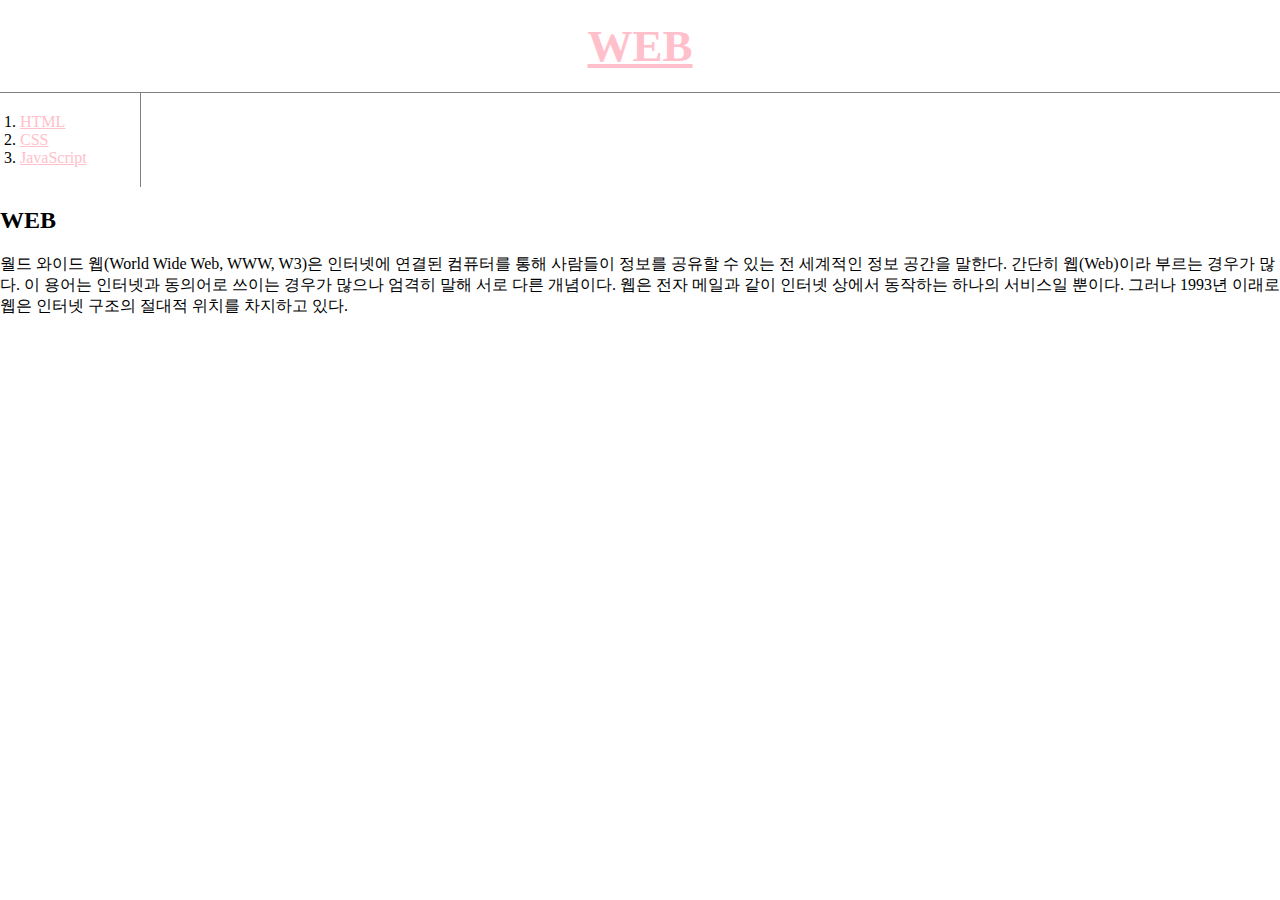
<file: index.html>
<!DOCTYPE html>
<html>
<head>
    <title>WEB -WELCOME</title>
    <meta charset="utf-8">
    <!--CSS를 나타내는 태그?-->
    <link rel="stylesheet" href="style.css">
</head>
<body>
    <h1><a href="index.html">WEB</a></h1>
    <ol>
        <li><a href="1.html">HTML</a></li>
        <li><a href="2.html">CSS</a></li>
        <li><a href="3.html">JavaScript</a></li>
    </ol>
    <!--
    <h1><a href="index.html">WEB</a></h1>
    <ol>
        <li><a href="1.html"><font color = "red">HTML</font></a></li>
        <li><a href="2.html"><font color = "red">CSS</font></a></li>
        <li><a href="3.html"><font color = "red">JavaScript</font></a></li>
    </ol>
    -->
    <h2>WEB</h2>
   
    <p style="margin-top: 15px">월드 와이드 웹(World Wide Web, WWW, W3)은 인터넷에 연결된 컴퓨터를 통해 사람들이 정보를 공유할 수 있는 전 세계적인 정보 공간을 말한다. 간단히 웹(Web)이라 부르는 경우가 많다. 이 용어는 인터넷과 동의어로 쓰이는 경우가 많으나 엄격히 말해 서로 다른 개념이다. 웹은 전자 메일과 같이 인터넷 상에서 동작하는 하나의 서비스일 뿐이다. 그러나 1993년 이래로 웹은 인터넷 구조의 절대적 위치를 차지하고 있다.</p>

</body>
</html>
</file>
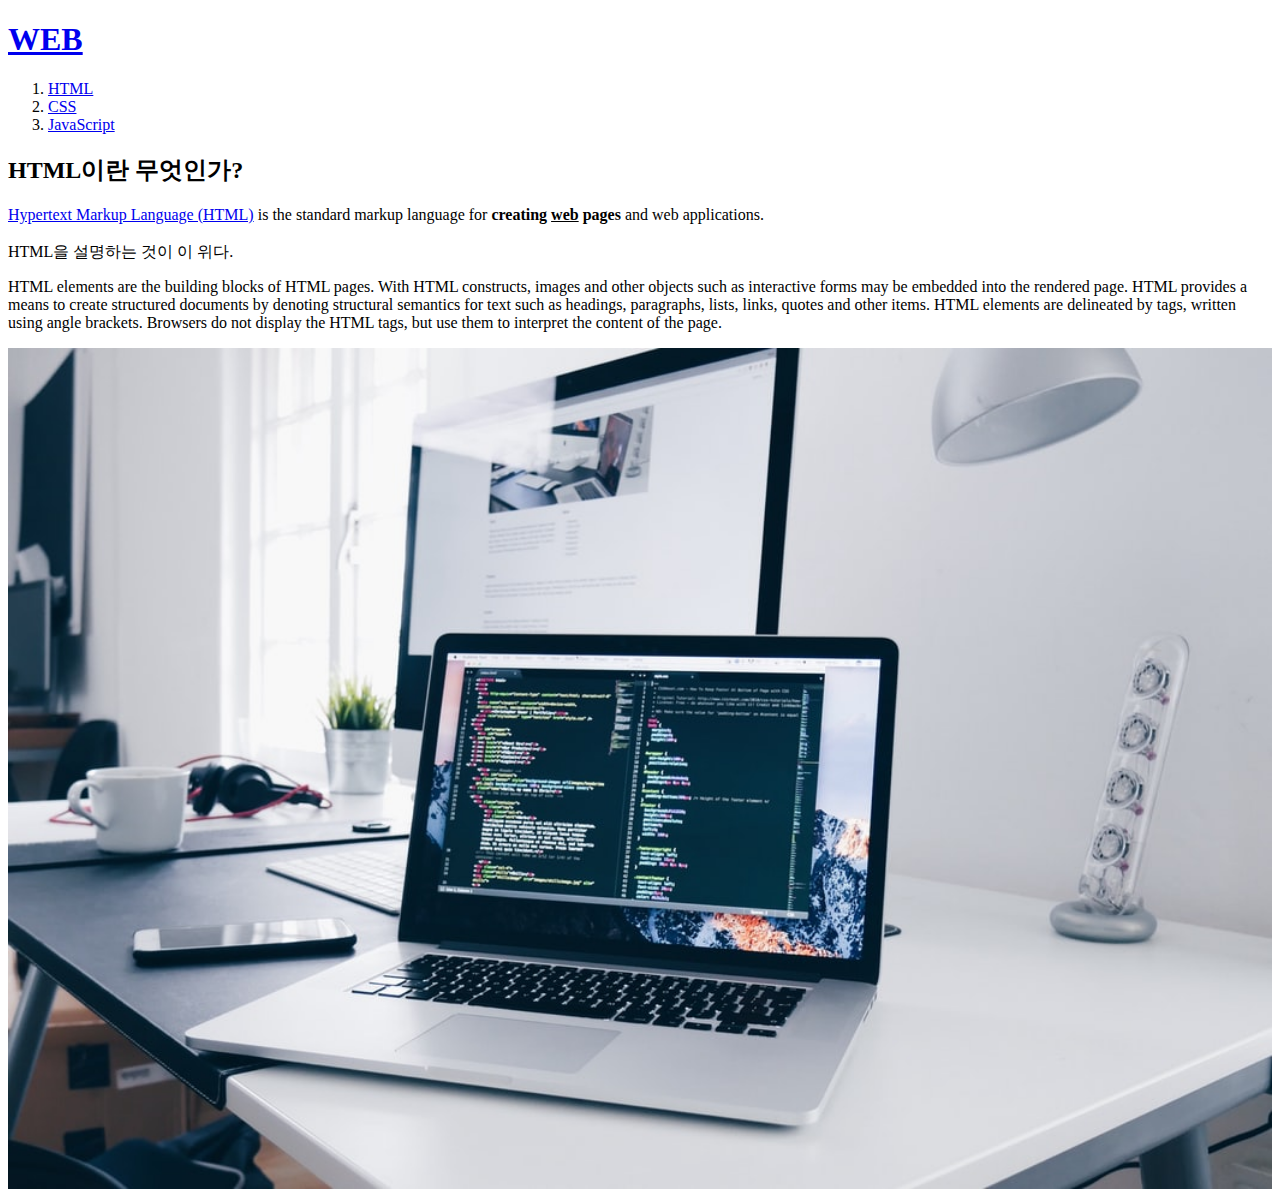
<file: 1(2).html>
<!DOCTYPE html>
<html>
<head>
    <title>WEB1 -HTML</title>
    <meta charset="utf-8">

    <!-- Globa site tag (gtag.js) - Google Analytics -->
    <script async src="https://www.googletagmanager.com/gtag/js?id=G-CYMDNBYY4X"></script>
    <script>
    window.dataLayer = window.dataLayer || [];
    function gtag(){dataLayer.push(arguments);}
    gtag('js', new Date());

    gtag('config', 'G-CYMDNBYY4X');
    </script>
</head>
<body>
    <h1><a href="index.html">WEB</a></h1>
    <ol>
        <li><a href="1.html">HTML</a></li>
        <li><a href="2.html">CSS</a></li>
        <li><a href="3.html">JavaScript</a></li>
    </ol>

    <h2>HTML이란 무엇인가?</h2>
    <a href="https://www.w3.org/TR/html51/"target="_blank" title="html5 specification">Hypertext Markup Language (HTML)</a> is the standard markup
    language for <strong>creating <u>web</u> pages</strong> and web applications.
    <br><br>HTML을 설명하는 것이 이 위다.
    <p style="margin-top: 15px">HTML elements are the building blocks of HTML pages. With HTML constructs,
    images and other objects such as interactive forms may be embedded into the rendered page. HTML provides a means to create structured documents by 
    denoting structural semantics for text such as headings, paragraphs, lists, links, quotes and other items. HTML elements are delineated by tags, written using angle brackets. 
    Browsers do not display the HTML tags, but use them to interpret the content of the page.</p>

    <img src = "coding.jpg" width="100%">
</body>
</html>
</file>
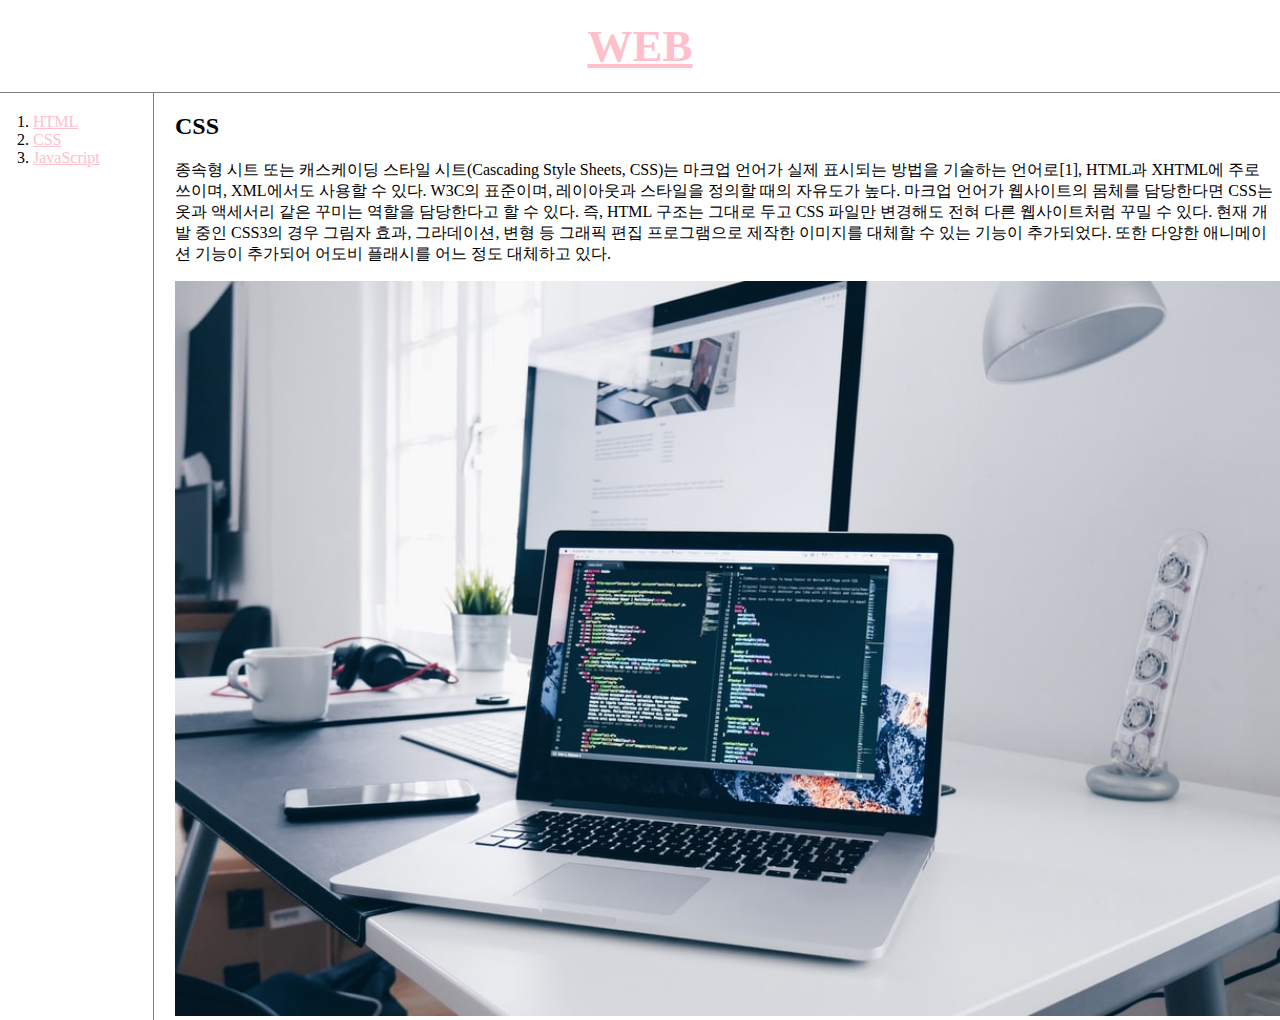
<file: 2.html>
<!DOCTYPE html>
<html>
<head>
    <title>WEB1 -CSS</title>
    <meta charset="utf-8">
    <!-- Globa site tag (gtag.js) - Google Analytics -->
    <link rel="stylesheet" href="style.css">
    <script async src="https://www.googletagmanager.com/gtag/js?id=G-CYMDNBYY4X"></script>
    <script>
    window.dataLayer = window.dataLayer || [];
    function gtag(){dataLayer.push(arguments);}
    gtag('js', new Date());

    gtag('config', 'G-CYMDNBYY4X');
    </script>

</head>
<body>
    <h1><a href="index.html" >WEB</a></h1>
    <div id="grid">

        <ol>
            <li><a href="1.html" >HTML</a></li>
            <li><a href="2.html" >CSS</a></li>
            <li><a href="3.html" >JavaScript</a></li>
        </ol>
        <div id="article">
            <h2>CSS</h2>
            <p style="margin-top: 15px">종속형 시트 또는 캐스케이딩 스타일 시트(Cascading Style Sheets, CSS)는 마크업 언어가 실제 표시되는 방법을 기술하는 언어로[1], HTML과 XHTML에 주로 쓰이며, XML에서도 사용할 수 있다. W3C의 표준이며, 레이아웃과 스타일을 정의할 때의 자유도가 높다.

                    마크업 언어가 웹사이트의 몸체를 담당한다면 CSS는 옷과 액세서리 같은 꾸미는 역할을 담당한다고 할 수 있다. 즉, HTML 구조는 그대로 두고 CSS 파일만 변경해도 전혀 다른 웹사이트처럼 꾸밀 수 있다.
                    
                    현재 개발 중인 CSS3의 경우 그림자 효과, 그라데이션, 변형 등 그래픽 편집 프로그램으로 제작한 이미지를 대체할 수 있는 기능이 추가되었다. 또한 다양한 애니메이션 기능이 추가되어 어도비 플래시를 어느 정도 대체하고 있다.
                
            </p>

            <img src = "coding.jpg" width="100%">   

        </div>


    </div>
</body>
</html>
</file>
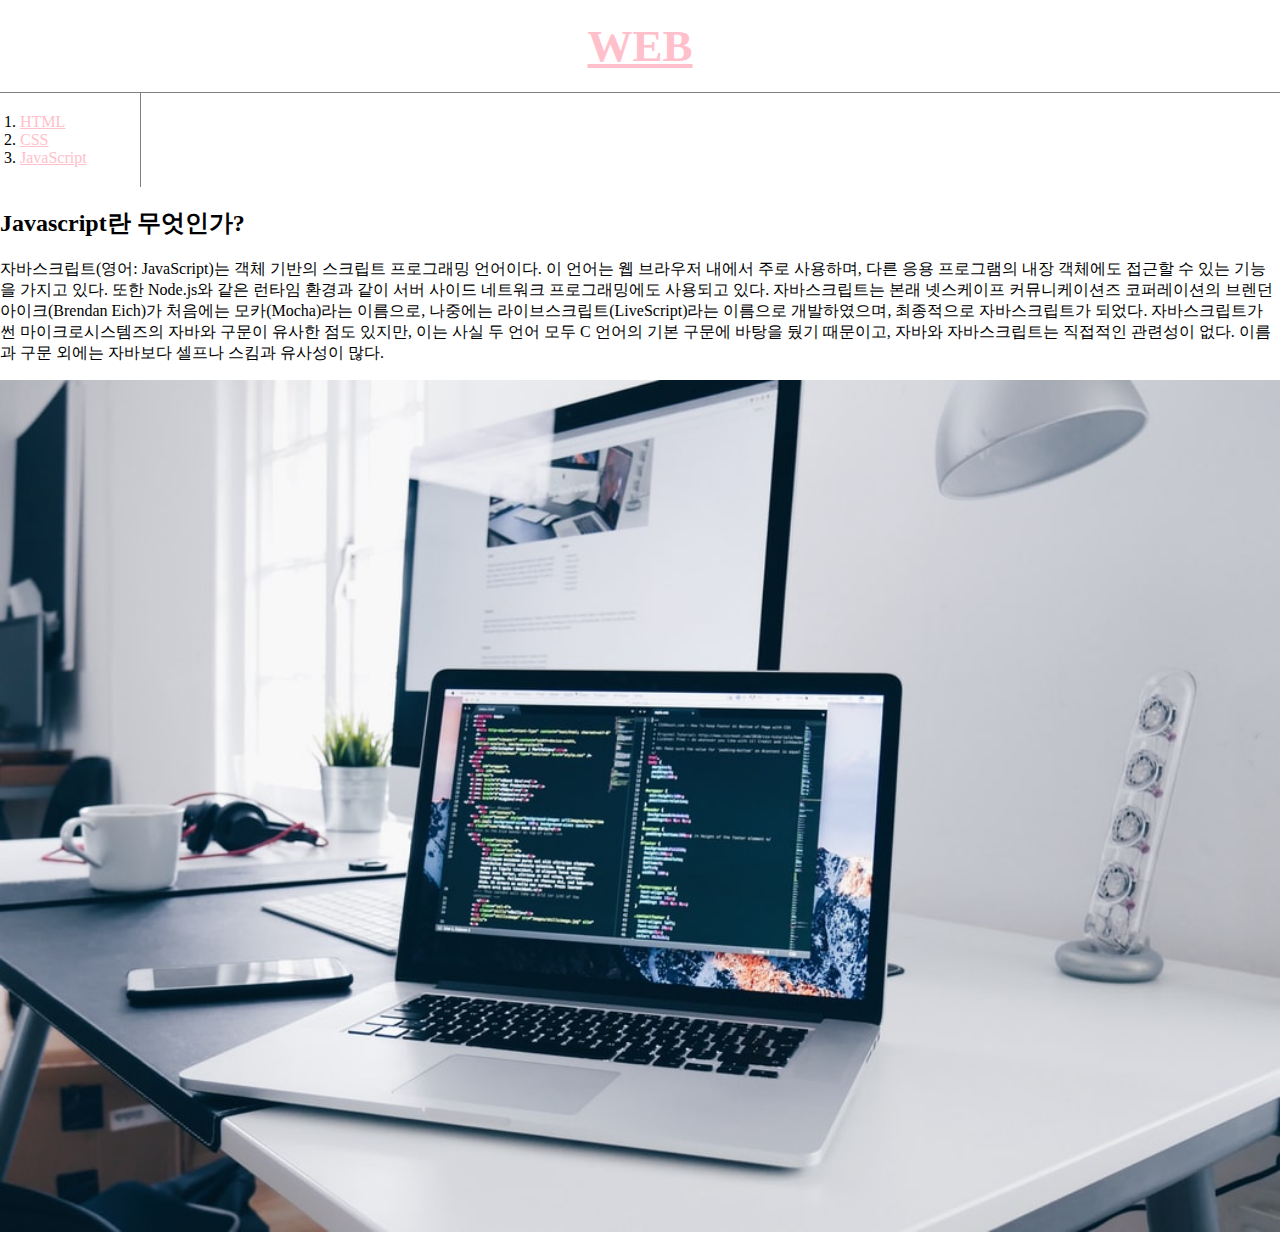
<file: 3.html>
<!DOCTYPE html>
<html>
<head>
    <title>WEB3-Javascript</title>
    <meta charset="utf-8">
    <link rel="stylesheet" href="style.css">
    <!-- Globa site tag (gtag.js) - Google Analytics -->
    <script async src="https://www.googletagmanager.com/gtag/js?id=G-CYMDNBYY4X"></script>
    <script>
    window.dataLayer = window.dataLayer || [];
    function gtag(){dataLayer.push(arguments);}
    gtag('js', new Date());

    gtag('config', 'G-CYMDNBYY4X');
    </script>
</head>
<body>
    <h1><a href="index.html">WEB</a></h1>
    <ol>
        <li><a href="1.html">HTML</a></li>
        <li><a href="2.html">CSS</a></li>
        <li><a href="3.html">JavaScript</a></li>
    </ol>

    <h2>Javascript란 무엇인가?</h2>
    <p style="margin-top: 15px">자바스크립트(영어: JavaScript)는 객체 기반의 스크립트 프로그래밍 언어이다. 이 언어는 웹 브라우저 내에서 주로 사용하며, 다른 응용 프로그램의 내장 객체에도 접근할 수 있는 기능을 가지고 있다. 또한 Node.js와 같은 런타임 환경과 같이 서버 사이드 네트워크 프로그래밍에도 사용되고 있다. 자바스크립트는 본래 넷스케이프 커뮤니케이션즈 코퍼레이션의 브렌던 아이크(Brendan Eich)가 처음에는 모카(Mocha)라는 이름으로, 나중에는 라이브스크립트(LiveScript)라는 이름으로 개발하였으며, 최종적으로 자바스크립트가 되었다. 자바스크립트가 썬 마이크로시스템즈의 자바와 구문이 유사한 점도 있지만, 이는 사실 두 언어 모두 C 언어의 기본 구문에 바탕을 뒀기 때문이고, 자바와 자바스크립트는 직접적인 관련성이 없다. 이름과 구문 외에는 자바보다 셀프나 스킴과 유사성이 많다.</p>

    <img src = "coding.jpg" width="100%">
</body>
</html>
</file>
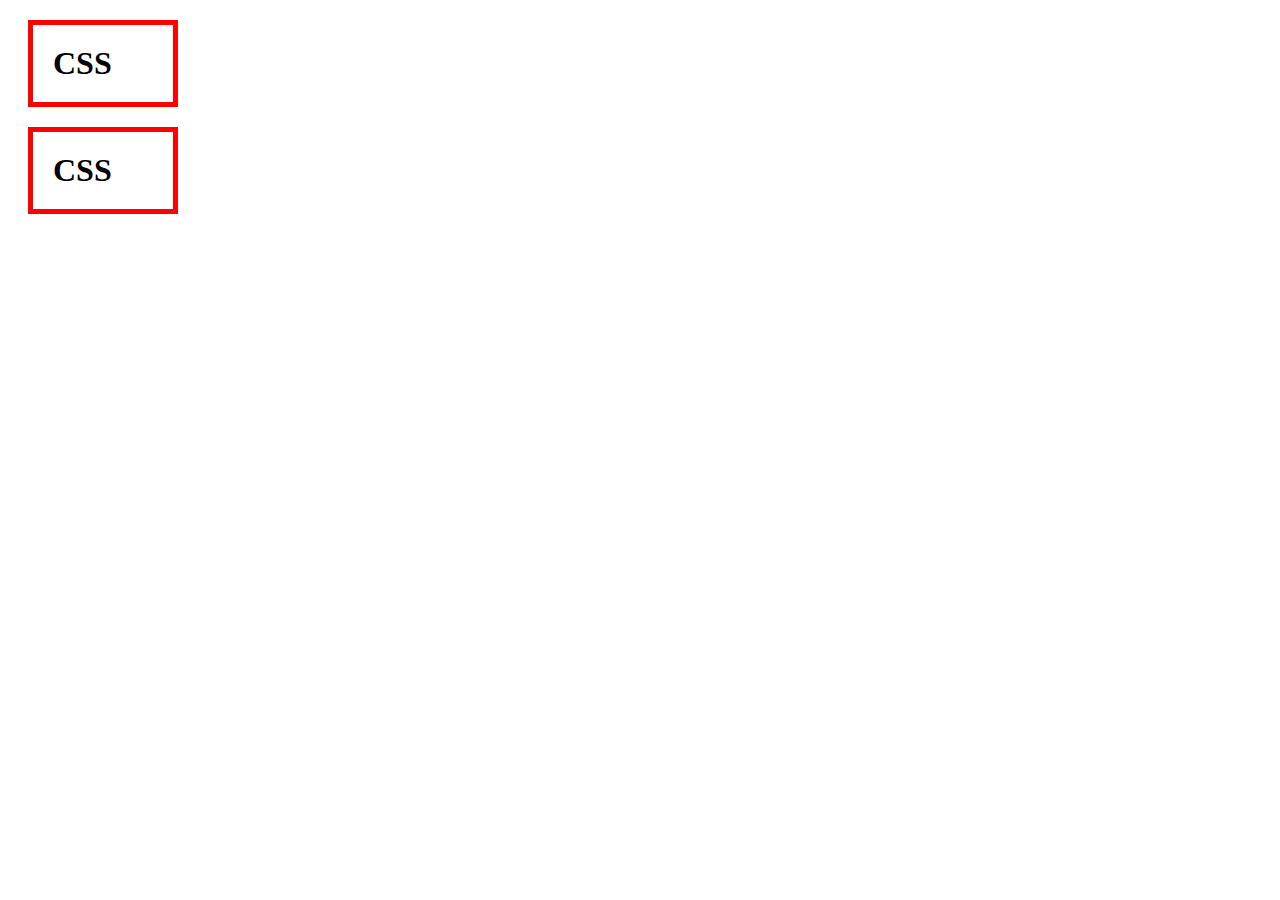
<file: box.html>
<!DOCTYPE html>
<html>
    <head>
        <meta charset="utf-8">
        <title></title> 
        <style>
            /*
            block,inline level element
            */
         h1{
            border:5px red solid;
            padding:20px;
            margin:20px;
            display:block;
            width:100px;
            
         }
         
         </style> 
    </head>
     
    <body>            
    <h1>CSS</h1>
    <h1>CSS</h1> 

    </body>


</html>
</file>
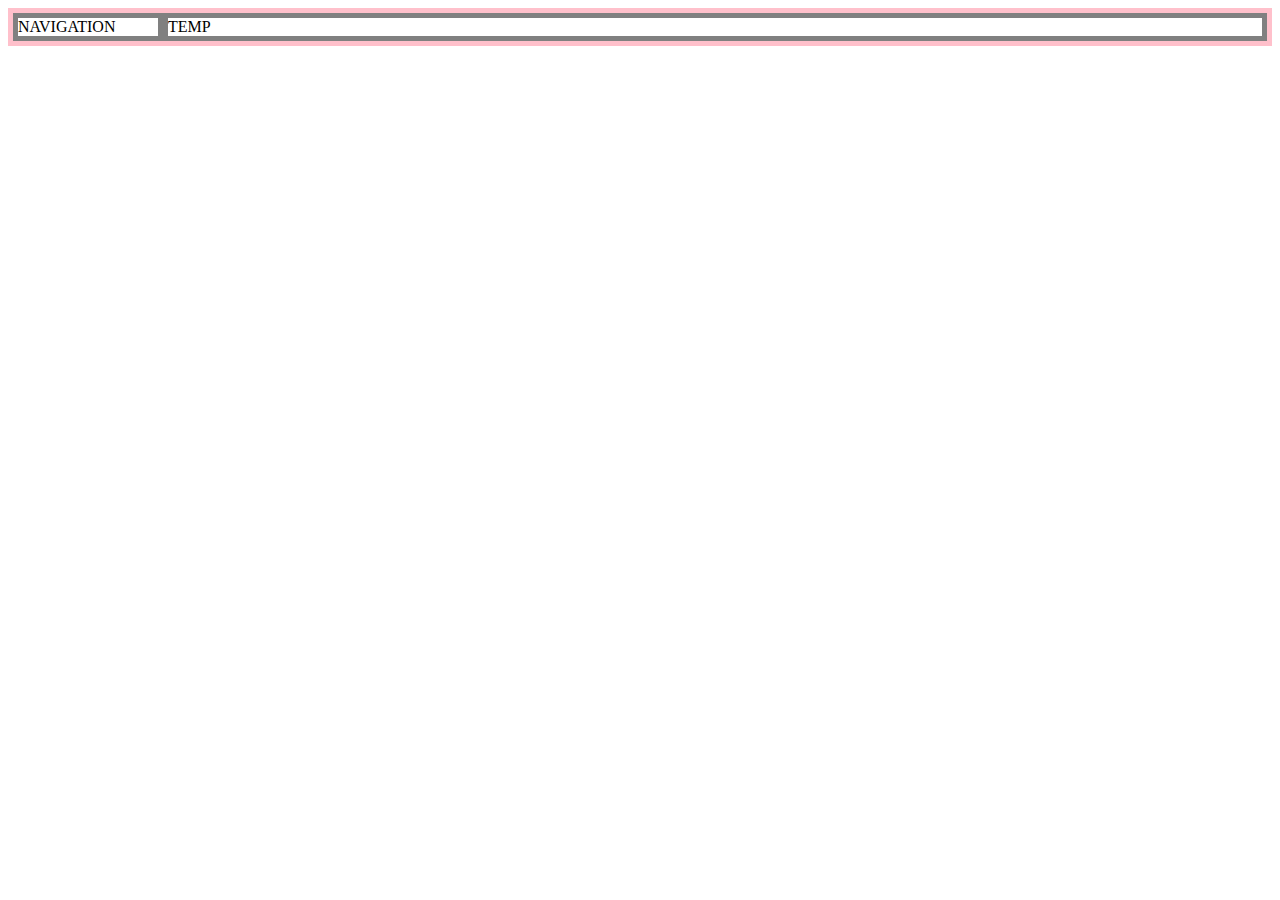
<file: grid.html>
<!DOCTYPE html>
<html>
 <head>
     <meta charset="utf8"> 
     <title></title>
     <style>
         #grid{
             border:5px solid pink;
             display:grid;
             grid-template-columns: 150px 1fr;
         }
     div{
         border:5px solid gray;
     }

     </style>
 </head>
 <body>
    <div id="grid">
            <div>NAVIGATION</div> 
            <div>TEMP</div>
    
    </div>


 </body>
</html>
</file>
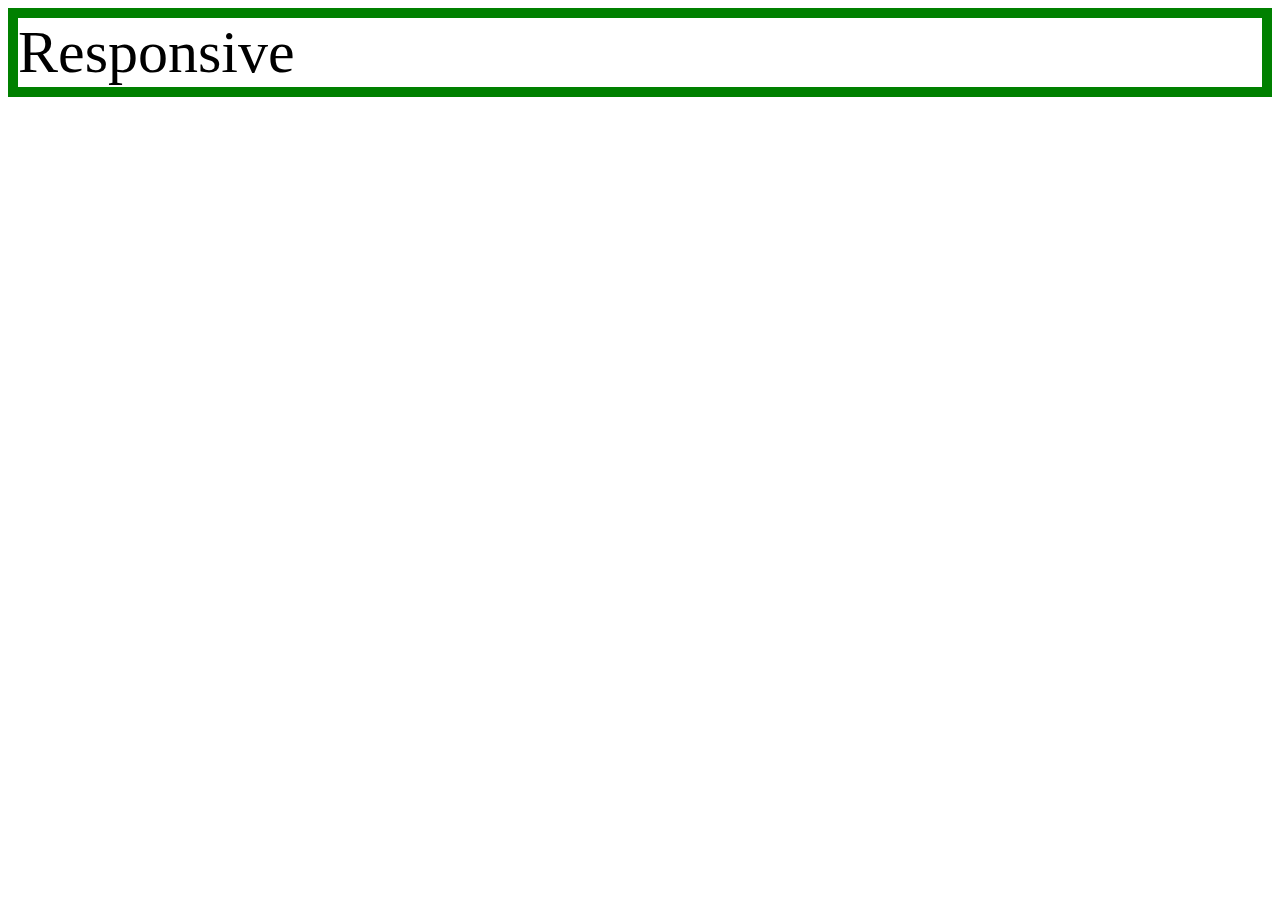
<file: mediaquery.html>
<!DOCTYPE html>
<html>
    <head>


    <meta charset="utf8">
    <title></title>
    <style>
        div{
            border:10px solid green;
            font-size: 60px;
        }
        
        @media(max-width:800px){
            div{

                display:none;

            }

        }
    
    </style>

    </head>
    <body>

        <div>
            Responsive
        </div>



    </body>





</html>
</file>
<file: style.css>
body{
    margin:0;
  }
  a {
    color:pink;
  }
  h1 {
    font-size:45px;
    text-align: center;
    border-bottom:1px solid gray;
    margin:0;
    padding:20px;
  }
  ol{
    border-right:1px solid gray;
    width:100px;
    margin:0;
    padding:20px;
  }
  #grid{
    display: grid;
    grid-template-columns: 150px 1fr;
  }
  #grid ol{
    padding-left:33px;
  }
  #grid #article{
    padding-left:25px;
  }
  @media(max-width:800px){
    #grid{
      display: block;
    }
    ol{
      border-right:none;
    }
    h1 {
      border-bottom:none;
    }
  }
</file>
